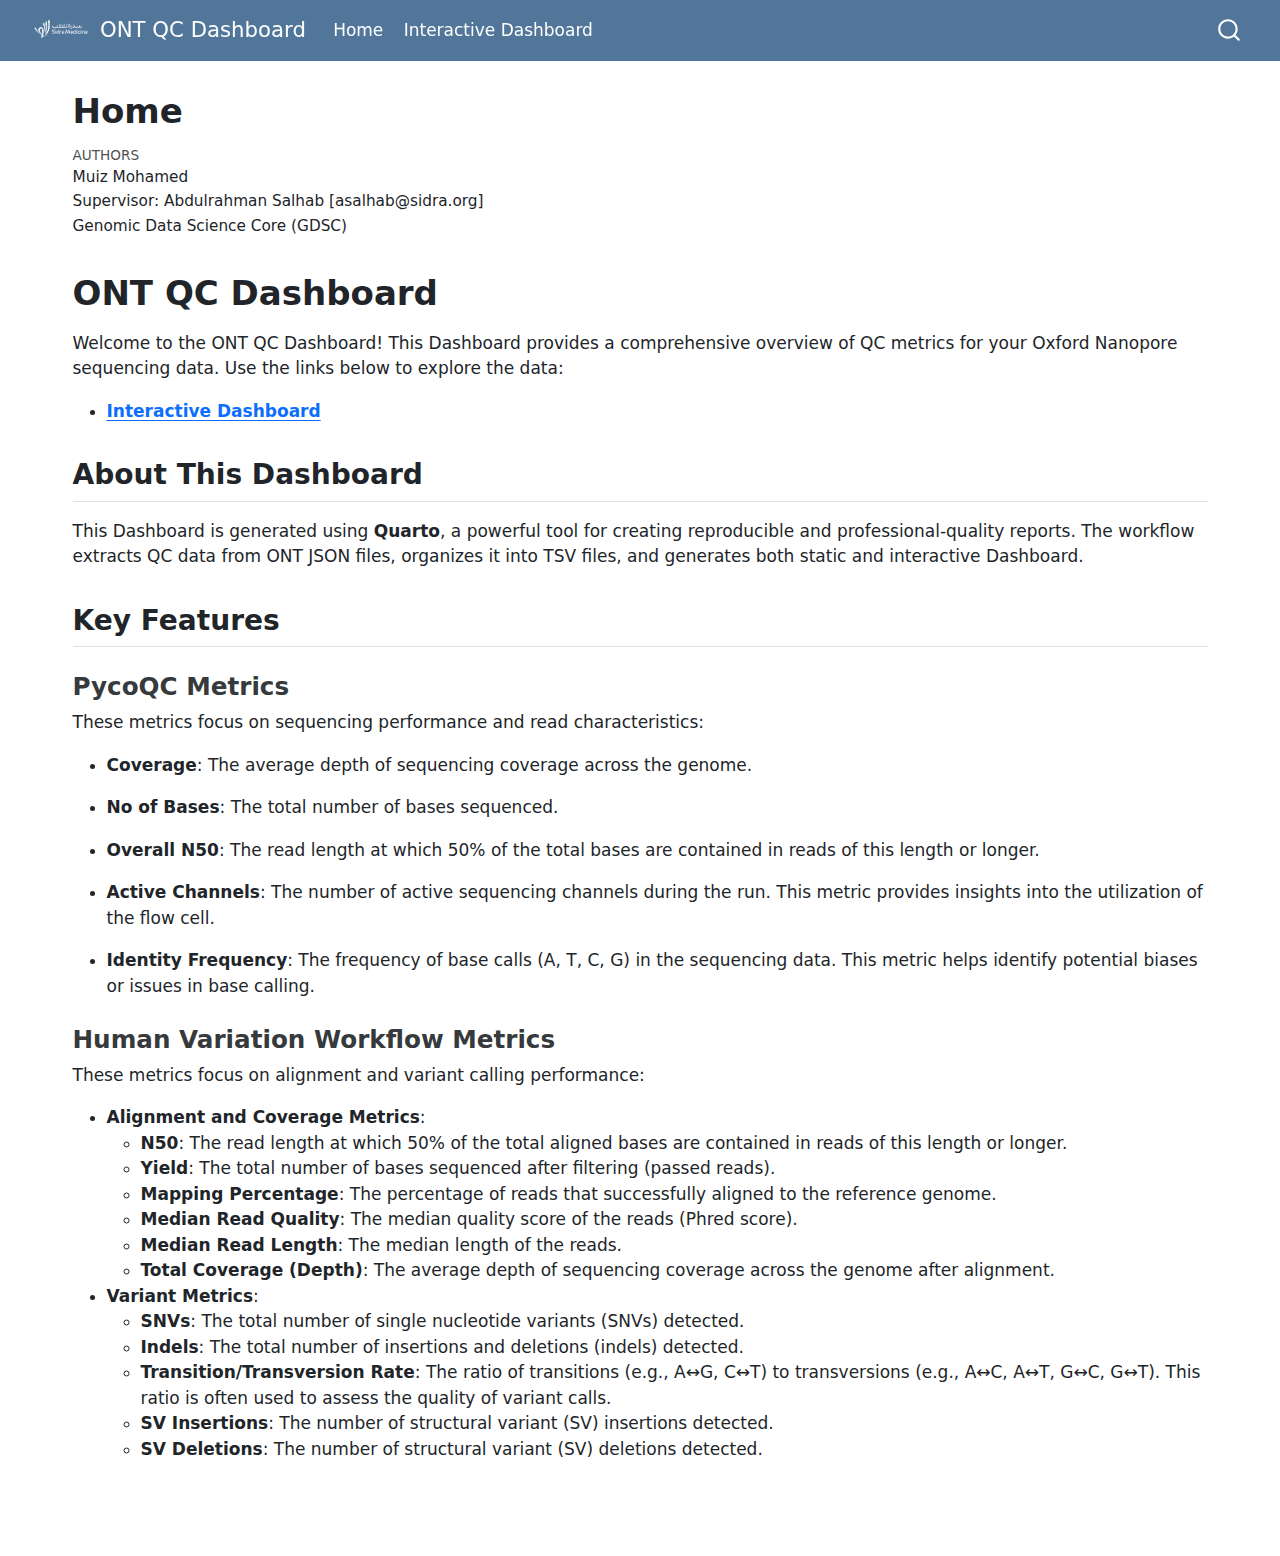
<file: docs/index.html>
<!DOCTYPE html>
<html xmlns="http://www.w3.org/1999/xhtml" lang="en" xml:lang="en"><head>

<meta charset="utf-8">
<meta name="generator" content="quarto-1.6.40">

<meta name="viewport" content="width=device-width, initial-scale=1.0, user-scalable=yes">

<meta name="author" content="Muiz Mohamed">
<meta name="author" content="Supervisor: Abdulrahman Salhab [asalhab@sidra.org]">
<meta name="author" content="Genomic Data Science Core (GDSC)">

<title>Home – ONT QC Dashboard</title>
<style>
code{white-space: pre-wrap;}
span.smallcaps{font-variant: small-caps;}
div.columns{display: flex; gap: min(4vw, 1.5em);}
div.column{flex: auto; overflow-x: auto;}
div.hanging-indent{margin-left: 1.5em; text-indent: -1.5em;}
ul.task-list{list-style: none;}
ul.task-list li input[type="checkbox"] {
  width: 0.8em;
  margin: 0 0.8em 0.2em -1em; /* quarto-specific, see https://github.com/quarto-dev/quarto-cli/issues/4556 */ 
  vertical-align: middle;
}
</style>


<script src="site_libs/quarto-nav/quarto-nav.js"></script>
<script src="site_libs/quarto-nav/headroom.min.js"></script>
<script src="site_libs/clipboard/clipboard.min.js"></script>
<script src="site_libs/quarto-search/autocomplete.umd.js"></script>
<script src="site_libs/quarto-search/fuse.min.js"></script>
<script src="site_libs/quarto-search/quarto-search.js"></script>
<meta name="quarto:offset" content="./">
<script src="site_libs/quarto-html/quarto.js"></script>
<script src="site_libs/quarto-html/popper.min.js"></script>
<script src="site_libs/quarto-html/tippy.umd.min.js"></script>
<script src="site_libs/quarto-html/anchor.min.js"></script>
<link href="site_libs/quarto-html/tippy.css" rel="stylesheet">
<link href="site_libs/quarto-html/quarto-syntax-highlighting-549806ee2085284f45b00abea8c6df48.css" rel="stylesheet" id="quarto-text-highlighting-styles">
<script src="site_libs/bootstrap/bootstrap.min.js"></script>
<link href="site_libs/bootstrap/bootstrap-icons.css" rel="stylesheet">
<link href="site_libs/bootstrap/bootstrap-34c21792e630f7129b5db0109219d413.min.css" rel="stylesheet" append-hash="true" id="quarto-bootstrap" data-mode="light">
<script id="quarto-search-options" type="application/json">{
  "location": "navbar",
  "copy-button": false,
  "collapse-after": 3,
  "panel-placement": "end",
  "type": "overlay",
  "limit": 50,
  "keyboard-shortcut": [
    "f",
    "/",
    "s"
  ],
  "show-item-context": false,
  "language": {
    "search-no-results-text": "No results",
    "search-matching-documents-text": "matching documents",
    "search-copy-link-title": "Copy link to search",
    "search-hide-matches-text": "Hide additional matches",
    "search-more-match-text": "more match in this document",
    "search-more-matches-text": "more matches in this document",
    "search-clear-button-title": "Clear",
    "search-text-placeholder": "",
    "search-detached-cancel-button-title": "Cancel",
    "search-submit-button-title": "Submit",
    "search-label": "Search"
  }
}</script>
<meta name="viewport" content="width=device-width, initial-scale=1">


</head>

<body class="nav-fixed">

<div id="quarto-search-results"></div>
  <header id="quarto-header" class="headroom fixed-top">
    <nav class="navbar navbar-expand-lg " data-bs-theme="dark">
      <div class="navbar-container container-fluid">
      <div class="navbar-brand-container mx-auto">
    <a href="./index.html" class="navbar-brand navbar-brand-logo">
    <img src="./logo.png" alt="" class="navbar-logo">
    </a>
    <a class="navbar-brand" href="./index.html">
    <span class="navbar-title">ONT QC Dashboard</span>
    </a>
  </div>
            <div id="quarto-search" class="" title="Search"></div>
          <button class="navbar-toggler" type="button" data-bs-toggle="collapse" data-bs-target="#navbarCollapse" aria-controls="navbarCollapse" role="menu" aria-expanded="false" aria-label="Toggle navigation" onclick="if (window.quartoToggleHeadroom) { window.quartoToggleHeadroom(); }">
  <span class="navbar-toggler-icon"></span>
</button>
          <div class="collapse navbar-collapse" id="navbarCollapse">
            <ul class="navbar-nav navbar-nav-scroll me-auto">
  <li class="nav-item">
    <a class="nav-link active" href="./index.html" aria-current="page"> 
<span class="menu-text">Home</span></a>
  </li>  
  <li class="nav-item">
    <a class="nav-link" href="./qc_interactive_dash.html"> 
<span class="menu-text">Interactive Dashboard</span></a>
  </li>  
</ul>
          </div> <!-- /navcollapse -->
            <div class="quarto-navbar-tools">
</div>
      </div> <!-- /container-fluid -->
    </nav>
</header>
<!-- content -->
<div id="quarto-content" class="quarto-container page-columns page-rows-contents page-layout-full page-navbar">
<!-- sidebar -->
<!-- margin-sidebar -->
    
<!-- main -->
<main class="content column-page" id="quarto-document-content">

<header id="title-block-header" class="quarto-title-block default">
<div class="quarto-title">
<h1 class="title">Home</h1>
</div>



<div class="quarto-title-meta column-page">

    <div>
    <div class="quarto-title-meta-heading">Authors</div>
    <div class="quarto-title-meta-contents">
             <p>Muiz Mohamed </p>
             <p>Supervisor: Abdulrahman Salhab [asalhab@sidra.org] </p>
             <p>Genomic Data Science Core (GDSC) </p>
          </div>
  </div>
    
  
    
  </div>
  


</header>


<section id="ont-qc-dashboard" class="level1">
<h1>ONT QC Dashboard</h1>
<p>Welcome to the ONT QC Dashboard! This Dashboard provides a comprehensive overview of QC metrics for your Oxford Nanopore sequencing data. Use the links below to explore the data:</p>
<ul>
<li><a href="qc_interactive_dash.html"><strong>Interactive Dashboard</strong></a></li>
</ul>
<section id="about-this-dashboard" class="level2">
<h2 class="anchored" data-anchor-id="about-this-dashboard"><strong>About This Dashboard</strong></h2>
<p>This Dashboard is generated using <strong>Quarto</strong>, a powerful tool for creating reproducible and professional-quality reports. The workflow extracts QC data from ONT JSON files, organizes it into TSV files, and generates both static and interactive Dashboard.</p>
</section>
<section id="key-features" class="level2">
<h2 class="anchored" data-anchor-id="key-features"><strong>Key Features</strong></h2>
<section id="pycoqc-metrics" class="level3">
<h3 class="anchored" data-anchor-id="pycoqc-metrics"><strong>PycoQC Metrics</strong></h3>
<p>These metrics focus on sequencing performance and read characteristics:</p>
<ul>
<li><p><strong>Coverage</strong>: The average depth of sequencing coverage across the genome.</p></li>
<li><p><strong>No of Bases</strong>: The total number of bases sequenced.</p></li>
<li><p><strong>Overall N50</strong>: The read length at which 50% of the total bases are contained in reads of this length or longer.</p></li>
<li><p><strong>Active Channels</strong>: The number of active sequencing channels during the run. This metric provides insights into the utilization of the flow cell.</p></li>
<li><p><strong>Identity Frequency</strong>: The frequency of base calls (A, T, C, G) in the sequencing data. This metric helps identify potential biases or issues in base calling.</p></li>
</ul>
</section>
<section id="human-variation-workflow-metrics" class="level3">
<h3 class="anchored" data-anchor-id="human-variation-workflow-metrics"><strong>Human Variation Workflow Metrics</strong></h3>
<p>These metrics focus on alignment and variant calling performance:</p>
<ul>
<li><strong>Alignment and Coverage Metrics</strong>:
<ul>
<li><strong>N50</strong>: The read length at which 50% of the total aligned bases are contained in reads of this length or longer.</li>
<li><strong>Yield</strong>: The total number of bases sequenced after filtering (passed reads).</li>
<li><strong>Mapping Percentage</strong>: The percentage of reads that successfully aligned to the reference genome.</li>
<li><strong>Median Read Quality</strong>: The median quality score of the reads (Phred score).</li>
<li><strong>Median Read Length</strong>: The median length of the reads.</li>
<li><strong>Total Coverage (Depth)</strong>: The average depth of sequencing coverage across the genome after alignment.</li>
</ul></li>
<li><strong>Variant Metrics</strong>:
<ul>
<li><strong>SNVs</strong>: The total number of single nucleotide variants (SNVs) detected.</li>
<li><strong>Indels</strong>: The total number of insertions and deletions (indels) detected.</li>
<li><strong>Transition/Transversion Rate</strong>: The ratio of transitions (e.g., A↔︎G, C↔︎T) to transversions (e.g., A↔︎C, A↔︎T, G↔︎C, G↔︎T). This ratio is often used to assess the quality of variant calls.</li>
<li><strong>SV Insertions</strong>: The number of structural variant (SV) insertions detected.</li>
<li><strong>SV Deletions</strong>: The number of structural variant (SV) deletions detected.</li>
</ul></li>
</ul>


</section>
</section>
</section>

</main> <!-- /main -->
<script id="quarto-html-after-body" type="application/javascript">
window.document.addEventListener("DOMContentLoaded", function (event) {
  const toggleBodyColorMode = (bsSheetEl) => {
    const mode = bsSheetEl.getAttribute("data-mode");
    const bodyEl = window.document.querySelector("body");
    if (mode === "dark") {
      bodyEl.classList.add("quarto-dark");
      bodyEl.classList.remove("quarto-light");
    } else {
      bodyEl.classList.add("quarto-light");
      bodyEl.classList.remove("quarto-dark");
    }
  }
  const toggleBodyColorPrimary = () => {
    const bsSheetEl = window.document.querySelector("link#quarto-bootstrap");
    if (bsSheetEl) {
      toggleBodyColorMode(bsSheetEl);
    }
  }
  toggleBodyColorPrimary();  
  const icon = "";
  const anchorJS = new window.AnchorJS();
  anchorJS.options = {
    placement: 'right',
    icon: icon
  };
  anchorJS.add('.anchored');
  const isCodeAnnotation = (el) => {
    for (const clz of el.classList) {
      if (clz.startsWith('code-annotation-')) {                     
        return true;
      }
    }
    return false;
  }
  const onCopySuccess = function(e) {
    // button target
    const button = e.trigger;
    // don't keep focus
    button.blur();
    // flash "checked"
    button.classList.add('code-copy-button-checked');
    var currentTitle = button.getAttribute("title");
    button.setAttribute("title", "Copied!");
    let tooltip;
    if (window.bootstrap) {
      button.setAttribute("data-bs-toggle", "tooltip");
      button.setAttribute("data-bs-placement", "left");
      button.setAttribute("data-bs-title", "Copied!");
      tooltip = new bootstrap.Tooltip(button, 
        { trigger: "manual", 
          customClass: "code-copy-button-tooltip",
          offset: [0, -8]});
      tooltip.show();    
    }
    setTimeout(function() {
      if (tooltip) {
        tooltip.hide();
        button.removeAttribute("data-bs-title");
        button.removeAttribute("data-bs-toggle");
        button.removeAttribute("data-bs-placement");
      }
      button.setAttribute("title", currentTitle);
      button.classList.remove('code-copy-button-checked');
    }, 1000);
    // clear code selection
    e.clearSelection();
  }
  const getTextToCopy = function(trigger) {
      const codeEl = trigger.previousElementSibling.cloneNode(true);
      for (const childEl of codeEl.children) {
        if (isCodeAnnotation(childEl)) {
          childEl.remove();
        }
      }
      return codeEl.innerText;
  }
  const clipboard = new window.ClipboardJS('.code-copy-button:not([data-in-quarto-modal])', {
    text: getTextToCopy
  });
  clipboard.on('success', onCopySuccess);
  if (window.document.getElementById('quarto-embedded-source-code-modal')) {
    const clipboardModal = new window.ClipboardJS('.code-copy-button[data-in-quarto-modal]', {
      text: getTextToCopy,
      container: window.document.getElementById('quarto-embedded-source-code-modal')
    });
    clipboardModal.on('success', onCopySuccess);
  }
    var localhostRegex = new RegExp(/^(?:http|https):\/\/localhost\:?[0-9]*\//);
    var mailtoRegex = new RegExp(/^mailto:/);
      var filterRegex = new RegExp('/' + window.location.host + '/');
    var isInternal = (href) => {
        return filterRegex.test(href) || localhostRegex.test(href) || mailtoRegex.test(href);
    }
    // Inspect non-navigation links and adorn them if external
 	var links = window.document.querySelectorAll('a[href]:not(.nav-link):not(.navbar-brand):not(.toc-action):not(.sidebar-link):not(.sidebar-item-toggle):not(.pagination-link):not(.no-external):not([aria-hidden]):not(.dropdown-item):not(.quarto-navigation-tool):not(.about-link)');
    for (var i=0; i<links.length; i++) {
      const link = links[i];
      if (!isInternal(link.href)) {
        // undo the damage that might have been done by quarto-nav.js in the case of
        // links that we want to consider external
        if (link.dataset.originalHref !== undefined) {
          link.href = link.dataset.originalHref;
        }
      }
    }
  function tippyHover(el, contentFn, onTriggerFn, onUntriggerFn) {
    const config = {
      allowHTML: true,
      maxWidth: 500,
      delay: 100,
      arrow: false,
      appendTo: function(el) {
          return el.parentElement;
      },
      interactive: true,
      interactiveBorder: 10,
      theme: 'quarto',
      placement: 'bottom-start',
    };
    if (contentFn) {
      config.content = contentFn;
    }
    if (onTriggerFn) {
      config.onTrigger = onTriggerFn;
    }
    if (onUntriggerFn) {
      config.onUntrigger = onUntriggerFn;
    }
    window.tippy(el, config); 
  }
  const noterefs = window.document.querySelectorAll('a[role="doc-noteref"]');
  for (var i=0; i<noterefs.length; i++) {
    const ref = noterefs[i];
    tippyHover(ref, function() {
      // use id or data attribute instead here
      let href = ref.getAttribute('data-footnote-href') || ref.getAttribute('href');
      try { href = new URL(href).hash; } catch {}
      const id = href.replace(/^#\/?/, "");
      const note = window.document.getElementById(id);
      if (note) {
        return note.innerHTML;
      } else {
        return "";
      }
    });
  }
  const xrefs = window.document.querySelectorAll('a.quarto-xref');
  const processXRef = (id, note) => {
    // Strip column container classes
    const stripColumnClz = (el) => {
      el.classList.remove("page-full", "page-columns");
      if (el.children) {
        for (const child of el.children) {
          stripColumnClz(child);
        }
      }
    }
    stripColumnClz(note)
    if (id === null || id.startsWith('sec-')) {
      // Special case sections, only their first couple elements
      const container = document.createElement("div");
      if (note.children && note.children.length > 2) {
        container.appendChild(note.children[0].cloneNode(true));
        for (let i = 1; i < note.children.length; i++) {
          const child = note.children[i];
          if (child.tagName === "P" && child.innerText === "") {
            continue;
          } else {
            container.appendChild(child.cloneNode(true));
            break;
          }
        }
        if (window.Quarto?.typesetMath) {
          window.Quarto.typesetMath(container);
        }
        return container.innerHTML
      } else {
        if (window.Quarto?.typesetMath) {
          window.Quarto.typesetMath(note);
        }
        return note.innerHTML;
      }
    } else {
      // Remove any anchor links if they are present
      const anchorLink = note.querySelector('a.anchorjs-link');
      if (anchorLink) {
        anchorLink.remove();
      }
      if (window.Quarto?.typesetMath) {
        window.Quarto.typesetMath(note);
      }
      if (note.classList.contains("callout")) {
        return note.outerHTML;
      } else {
        return note.innerHTML;
      }
    }
  }
  for (var i=0; i<xrefs.length; i++) {
    const xref = xrefs[i];
    tippyHover(xref, undefined, function(instance) {
      instance.disable();
      let url = xref.getAttribute('href');
      let hash = undefined; 
      if (url.startsWith('#')) {
        hash = url;
      } else {
        try { hash = new URL(url).hash; } catch {}
      }
      if (hash) {
        const id = hash.replace(/^#\/?/, "");
        const note = window.document.getElementById(id);
        if (note !== null) {
          try {
            const html = processXRef(id, note.cloneNode(true));
            instance.setContent(html);
          } finally {
            instance.enable();
            instance.show();
          }
        } else {
          // See if we can fetch this
          fetch(url.split('#')[0])
          .then(res => res.text())
          .then(html => {
            const parser = new DOMParser();
            const htmlDoc = parser.parseFromString(html, "text/html");
            const note = htmlDoc.getElementById(id);
            if (note !== null) {
              const html = processXRef(id, note);
              instance.setContent(html);
            } 
          }).finally(() => {
            instance.enable();
            instance.show();
          });
        }
      } else {
        // See if we can fetch a full url (with no hash to target)
        // This is a special case and we should probably do some content thinning / targeting
        fetch(url)
        .then(res => res.text())
        .then(html => {
          const parser = new DOMParser();
          const htmlDoc = parser.parseFromString(html, "text/html");
          const note = htmlDoc.querySelector('main.content');
          if (note !== null) {
            // This should only happen for chapter cross references
            // (since there is no id in the URL)
            // remove the first header
            if (note.children.length > 0 && note.children[0].tagName === "HEADER") {
              note.children[0].remove();
            }
            const html = processXRef(null, note);
            instance.setContent(html);
          } 
        }).finally(() => {
          instance.enable();
          instance.show();
        });
      }
    }, function(instance) {
    });
  }
      let selectedAnnoteEl;
      const selectorForAnnotation = ( cell, annotation) => {
        let cellAttr = 'data-code-cell="' + cell + '"';
        let lineAttr = 'data-code-annotation="' +  annotation + '"';
        const selector = 'span[' + cellAttr + '][' + lineAttr + ']';
        return selector;
      }
      const selectCodeLines = (annoteEl) => {
        const doc = window.document;
        const targetCell = annoteEl.getAttribute("data-target-cell");
        const targetAnnotation = annoteEl.getAttribute("data-target-annotation");
        const annoteSpan = window.document.querySelector(selectorForAnnotation(targetCell, targetAnnotation));
        const lines = annoteSpan.getAttribute("data-code-lines").split(",");
        const lineIds = lines.map((line) => {
          return targetCell + "-" + line;
        })
        let top = null;
        let height = null;
        let parent = null;
        if (lineIds.length > 0) {
            //compute the position of the single el (top and bottom and make a div)
            const el = window.document.getElementById(lineIds[0]);
            top = el.offsetTop;
            height = el.offsetHeight;
            parent = el.parentElement.parentElement;
          if (lineIds.length > 1) {
            const lastEl = window.document.getElementById(lineIds[lineIds.length - 1]);
            const bottom = lastEl.offsetTop + lastEl.offsetHeight;
            height = bottom - top;
          }
          if (top !== null && height !== null && parent !== null) {
            // cook up a div (if necessary) and position it 
            let div = window.document.getElementById("code-annotation-line-highlight");
            if (div === null) {
              div = window.document.createElement("div");
              div.setAttribute("id", "code-annotation-line-highlight");
              div.style.position = 'absolute';
              parent.appendChild(div);
            }
            div.style.top = top - 2 + "px";
            div.style.height = height + 4 + "px";
            div.style.left = 0;
            let gutterDiv = window.document.getElementById("code-annotation-line-highlight-gutter");
            if (gutterDiv === null) {
              gutterDiv = window.document.createElement("div");
              gutterDiv.setAttribute("id", "code-annotation-line-highlight-gutter");
              gutterDiv.style.position = 'absolute';
              const codeCell = window.document.getElementById(targetCell);
              const gutter = codeCell.querySelector('.code-annotation-gutter');
              gutter.appendChild(gutterDiv);
            }
            gutterDiv.style.top = top - 2 + "px";
            gutterDiv.style.height = height + 4 + "px";
          }
          selectedAnnoteEl = annoteEl;
        }
      };
      const unselectCodeLines = () => {
        const elementsIds = ["code-annotation-line-highlight", "code-annotation-line-highlight-gutter"];
        elementsIds.forEach((elId) => {
          const div = window.document.getElementById(elId);
          if (div) {
            div.remove();
          }
        });
        selectedAnnoteEl = undefined;
      };
        // Handle positioning of the toggle
    window.addEventListener(
      "resize",
      throttle(() => {
        elRect = undefined;
        if (selectedAnnoteEl) {
          selectCodeLines(selectedAnnoteEl);
        }
      }, 10)
    );
    function throttle(fn, ms) {
    let throttle = false;
    let timer;
      return (...args) => {
        if(!throttle) { // first call gets through
            fn.apply(this, args);
            throttle = true;
        } else { // all the others get throttled
            if(timer) clearTimeout(timer); // cancel #2
            timer = setTimeout(() => {
              fn.apply(this, args);
              timer = throttle = false;
            }, ms);
        }
      };
    }
      // Attach click handler to the DT
      const annoteDls = window.document.querySelectorAll('dt[data-target-cell]');
      for (const annoteDlNode of annoteDls) {
        annoteDlNode.addEventListener('click', (event) => {
          const clickedEl = event.target;
          if (clickedEl !== selectedAnnoteEl) {
            unselectCodeLines();
            const activeEl = window.document.querySelector('dt[data-target-cell].code-annotation-active');
            if (activeEl) {
              activeEl.classList.remove('code-annotation-active');
            }
            selectCodeLines(clickedEl);
            clickedEl.classList.add('code-annotation-active');
          } else {
            // Unselect the line
            unselectCodeLines();
            clickedEl.classList.remove('code-annotation-active');
          }
        });
      }
  const findCites = (el) => {
    const parentEl = el.parentElement;
    if (parentEl) {
      const cites = parentEl.dataset.cites;
      if (cites) {
        return {
          el,
          cites: cites.split(' ')
        };
      } else {
        return findCites(el.parentElement)
      }
    } else {
      return undefined;
    }
  };
  var bibliorefs = window.document.querySelectorAll('a[role="doc-biblioref"]');
  for (var i=0; i<bibliorefs.length; i++) {
    const ref = bibliorefs[i];
    const citeInfo = findCites(ref);
    if (citeInfo) {
      tippyHover(citeInfo.el, function() {
        var popup = window.document.createElement('div');
        citeInfo.cites.forEach(function(cite) {
          var citeDiv = window.document.createElement('div');
          citeDiv.classList.add('hanging-indent');
          citeDiv.classList.add('csl-entry');
          var biblioDiv = window.document.getElementById('ref-' + cite);
          if (biblioDiv) {
            citeDiv.innerHTML = biblioDiv.innerHTML;
          }
          popup.appendChild(citeDiv);
        });
        return popup.innerHTML;
      });
    }
  }
});
</script>
</div> <!-- /content -->




</body></html>
</file>
<file: docs/site_libs/quarto-html/tippy.css>
.tippy-box[data-animation=fade][data-state=hidden]{opacity:0}[data-tippy-root]{max-width:calc(100vw - 10px)}.tippy-box{position:relative;background-color:#333;color:#fff;border-radius:4px;font-size:14px;line-height:1.4;white-space:normal;outline:0;transition-property:transform,visibility,opacity}.tippy-box[data-placement^=top]>.tippy-arrow{bottom:0}.tippy-box[data-placement^=top]>.tippy-arrow:before{bottom:-7px;left:0;border-width:8px 8px 0;border-top-color:initial;transform-origin:center top}.tippy-box[data-placement^=bottom]>.tippy-arrow{top:0}.tippy-box[data-placement^=bottom]>.tippy-arrow:before{top:-7px;left:0;border-width:0 8px 8px;border-bottom-color:initial;transform-origin:center bottom}.tippy-box[data-placement^=left]>.tippy-arrow{right:0}.tippy-box[data-placement^=left]>.tippy-arrow:before{border-width:8px 0 8px 8px;border-left-color:initial;right:-7px;transform-origin:center left}.tippy-box[data-placement^=right]>.tippy-arrow{left:0}.tippy-box[data-placement^=right]>.tippy-arrow:before{left:-7px;border-width:8px 8px 8px 0;border-right-color:initial;transform-origin:center right}.tippy-box[data-inertia][data-state=visible]{transition-timing-function:cubic-bezier(.54,1.5,.38,1.11)}.tippy-arrow{width:16px;height:16px;color:#333}.tippy-arrow:before{content:"";position:absolute;border-color:transparent;border-style:solid}.tippy-content{position:relative;padding:5px 9px;z-index:1}
</file>
<file: docs/site_libs/quarto-html/quarto-syntax-highlighting-549806ee2085284f45b00abea8c6df48.css>
/* quarto syntax highlight colors */
:root {
  --quarto-hl-ot-color: #003B4F;
  --quarto-hl-at-color: #657422;
  --quarto-hl-ss-color: #20794D;
  --quarto-hl-an-color: #5E5E5E;
  --quarto-hl-fu-color: #4758AB;
  --quarto-hl-st-color: #20794D;
  --quarto-hl-cf-color: #003B4F;
  --quarto-hl-op-color: #5E5E5E;
  --quarto-hl-er-color: #AD0000;
  --quarto-hl-bn-color: #AD0000;
  --quarto-hl-al-color: #AD0000;
  --quarto-hl-va-color: #111111;
  --quarto-hl-bu-color: inherit;
  --quarto-hl-ex-color: inherit;
  --quarto-hl-pp-color: #AD0000;
  --quarto-hl-in-color: #5E5E5E;
  --quarto-hl-vs-color: #20794D;
  --quarto-hl-wa-color: #5E5E5E;
  --quarto-hl-do-color: #5E5E5E;
  --quarto-hl-im-color: #00769E;
  --quarto-hl-ch-color: #20794D;
  --quarto-hl-dt-color: #AD0000;
  --quarto-hl-fl-color: #AD0000;
  --quarto-hl-co-color: #5E5E5E;
  --quarto-hl-cv-color: #5E5E5E;
  --quarto-hl-cn-color: #8f5902;
  --quarto-hl-sc-color: #5E5E5E;
  --quarto-hl-dv-color: #AD0000;
  --quarto-hl-kw-color: #003B4F;
}

/* other quarto variables */
:root {
  --quarto-font-monospace: SFMono-Regular, Menlo, Monaco, Consolas, "Liberation Mono", "Courier New", monospace;
}

pre > code.sourceCode > span {
  color: #003B4F;
}

code span {
  color: #003B4F;
}

code.sourceCode > span {
  color: #003B4F;
}

div.sourceCode,
div.sourceCode pre.sourceCode {
  color: #003B4F;
}

code span.ot {
  color: #003B4F;
  font-style: inherit;
}

code span.at {
  color: #657422;
  font-style: inherit;
}

code span.ss {
  color: #20794D;
  font-style: inherit;
}

code span.an {
  color: #5E5E5E;
  font-style: inherit;
}

code span.fu {
  color: #4758AB;
  font-style: inherit;
}

code span.st {
  color: #20794D;
  font-style: inherit;
}

code span.cf {
  color: #003B4F;
  font-weight: bold;
  font-style: inherit;
}

code span.op {
  color: #5E5E5E;
  font-style: inherit;
}

code span.er {
  color: #AD0000;
  font-style: inherit;
}

code span.bn {
  color: #AD0000;
  font-style: inherit;
}

code span.al {
  color: #AD0000;
  font-style: inherit;
}

code span.va {
  color: #111111;
  font-style: inherit;
}

code span.bu {
  font-style: inherit;
}

code span.ex {
  font-style: inherit;
}

code span.pp {
  color: #AD0000;
  font-style: inherit;
}

code span.in {
  color: #5E5E5E;
  font-style: inherit;
}

code span.vs {
  color: #20794D;
  font-style: inherit;
}

code span.wa {
  color: #5E5E5E;
  font-style: italic;
}

code span.do {
  color: #5E5E5E;
  font-style: italic;
}

code span.im {
  color: #00769E;
  font-style: inherit;
}

code span.ch {
  color: #20794D;
  font-style: inherit;
}

code span.dt {
  color: #AD0000;
  font-style: inherit;
}

code span.fl {
  color: #AD0000;
  font-style: inherit;
}

code span.co {
  color: #5E5E5E;
  font-style: inherit;
}

code span.cv {
  color: #5E5E5E;
  font-style: italic;
}

code span.cn {
  color: #8f5902;
  font-style: inherit;
}

code span.sc {
  color: #5E5E5E;
  font-style: inherit;
}

code span.dv {
  color: #AD0000;
  font-style: inherit;
}

code span.kw {
  color: #003B4F;
  font-weight: bold;
  font-style: inherit;
}

.prevent-inlining {
  content: "</";
}

/*# sourceMappingURL=ae99138f4fbc2fb4c9f5e5cd69c22459.css.map */
</file>
